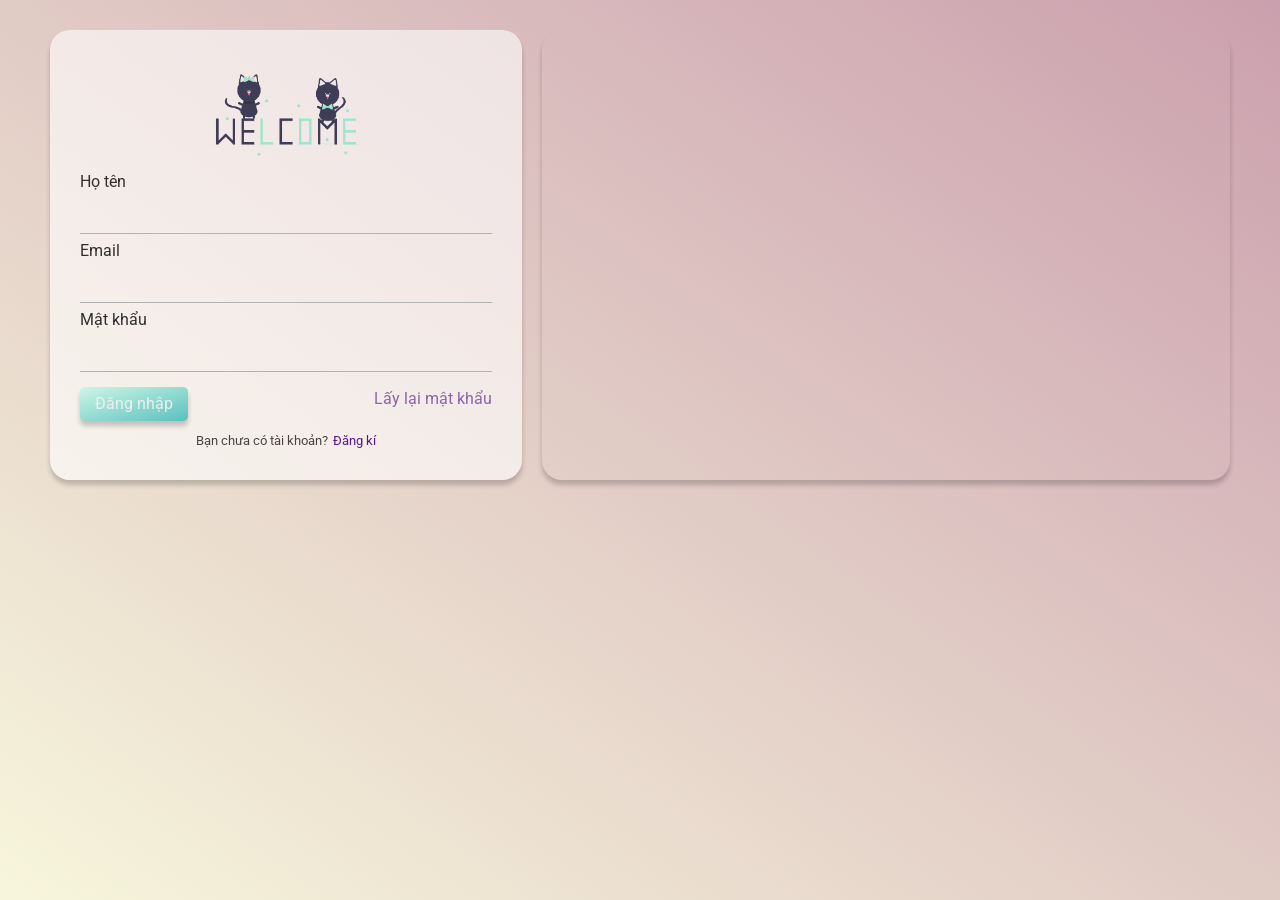
<file: views/home/acount/signin/index.html>
<!DOCTYPE html>
<html lang="en">
  <head>
    <meta charset="UTF-8" />
    <meta http-equiv="X-UA-Compatible" content="IE=edge" />
    <meta name="viewport" content="width=device-width, initial-scale=1.0" />
    <title>Đăng nhập</title>
    <link rel="stylesheet" href="style.css" />
    <link
      rel="stylesheet"
      href="https://cdnjs.cloudflare.com/ajax/libs/font-awesome/6.2.0/css/all.min.css"
    />
  </head>
  <body>
    <div class="container_Signin">
      <div class="signin">
        <div class="boxleft">
          <div class="image_decor">
            <img src="./img/welcome_signin.png" alt="">
          </div>
          <form action="">
              <p>Họ tên</p>
              <input type="text" />
              <p>Email</p>
              <input type="email" />
              <p>Mật khẩu</p>
              <input type="password" />
            <div class="btn_submit">
              <button>Đăng nhập</button>
              <a href=""><p>Lấy lại mật khẩu</p></a>
            </div>
          </form>
          <div class="suggest_signin">
            <p class="suggest_signin_title">Bạn chưa có tài khoản?</p>
            <a href="">
              <p>Đăng kí</p>
            </a>
          </div>
        </div>
        <div
          class="boxright"
          style="
            background-image: url('https://images.unsplash.com/photo-1511300276866-a284652b55c3?ixlib=rb-4.0.3&ixid=MnwxMjA3fDB8MHxwaG90by1wYWdlfHx8fGVufDB8fHx8&auto=format&fit=crop&w=1170&q=80');
          "
        ></div>
      </div>
    </div>
  </body>
</html>
</file>
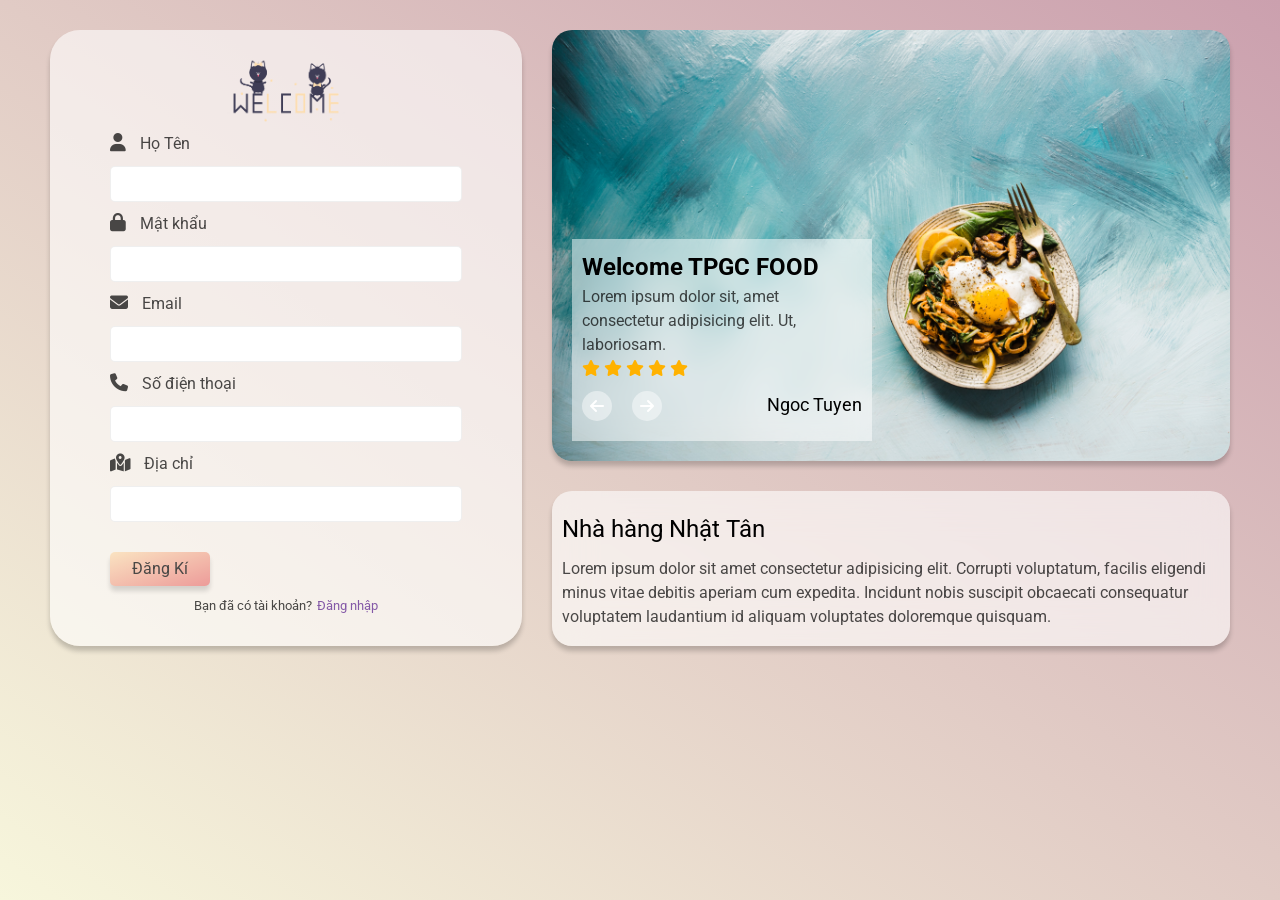
<file: views/home/acount/signup/index.html>
<!DOCTYPE html>
<html lang="en">
  <head>
    <meta charset="UTF-8" />
    <meta http-equiv="X-UA-Compatible" content="IE=edge" />
    <meta name="viewport" content="width=device-width, initial-scale=1.0" />
    <title>Đăng kí</title>
    <link rel="stylesheet" href="style.css" />
    <link
      rel="stylesheet"
      href="https://cdnjs.cloudflare.com/ajax/libs/font-awesome/6.2.0/css/all.min.css"
    />
  </head>
  <body>
    <div class="container">
      <div class="signin">
        <div class="boxright">
          <div class="image_decor">
            <img src="./img/welcome.png" alt="">
          </div>
          <form action="">
            <div class="icon_form">
              <i class="fas fa-user"></i>
              <p>Họ Tên</p>
            </div>
            <input type="text" />
            <div class="icon_form">
              <i class="fas fa-lock"></i>
              <p>Mật khẩu</p>
            </div>
            <input type="password" name="" id="" />
            <div class="icon_form">
              <i class="fas fa-envelope"></i>
              <p>Email</p>
            </div>
            <input type="email" name="" id="" />
            <div class="icon_form">
              <i class="fas fa-phone"></i>
              <p>Số điện thoại</p>
            </div>
            <input type="text" />
            <div class="icon_form">
              <i class="fas fa-map-marked-alt"></i>
              <p>Địa chỉ</p>
            </div>
            <input type="text" />
            <div class="signin_btn"><button>Đăng Kí</button></div>
          </form>
          <div class="suggest_signup">
            <p>Bạn đã có tài khoản?</p>
            <a href="">
              <p>Đăng nhập</p>
            </a>
          </div>
        </div>
        <div class="boxleft">
          <div
            class="box1"
            style="
              background-image: url('./img/img2.jpg');
            "
          >
            <div class="content">
              <div class="title">Welcome TPGC FOOD</div>
              <div class="desc">
                Lorem ipsum dolor sit, amet consectetur adipisicing elit. Ut,
                laboriosam.
              </div>
              <div class="review">
                <i class="fas fa-star"></i>
                <i class="fas fa-star"></i>
                <i class="fas fa-star"></i>
                <i class="fas fa-star"></i>
                <i class="fas fa-star"></i>
              </div>
              <div class="author">Ngoc Tuyen</div>
              <div class="arrow">
                <div onclick="prevImage()" id="prev" class="arrow1">
                  <i class="fas fa-arrow-left"></i>
                </div>
                <div id="next" class="arrow2">
                  <i class="fas fa-arrow-right"></i>
                </div>
              </div>
            </div>
          </div>
          <div class="box2">
            <p>Nhà hàng Nhật Tân</p>
            <p>
              Lorem ipsum dolor sit amet consectetur adipisicing elit. Corrupti
              voluptatum, facilis eligendi minus vitae debitis aperiam cum
              expedita. Incidunt nobis suscipit obcaecati consequatur voluptatem
              laudantium id aliquam voluptates doloremque quisquam.
            </p>
          </div>
        </div>
      </div>
    </div>
    <script src="main.js"></script>
  </body>
</html>
</file>
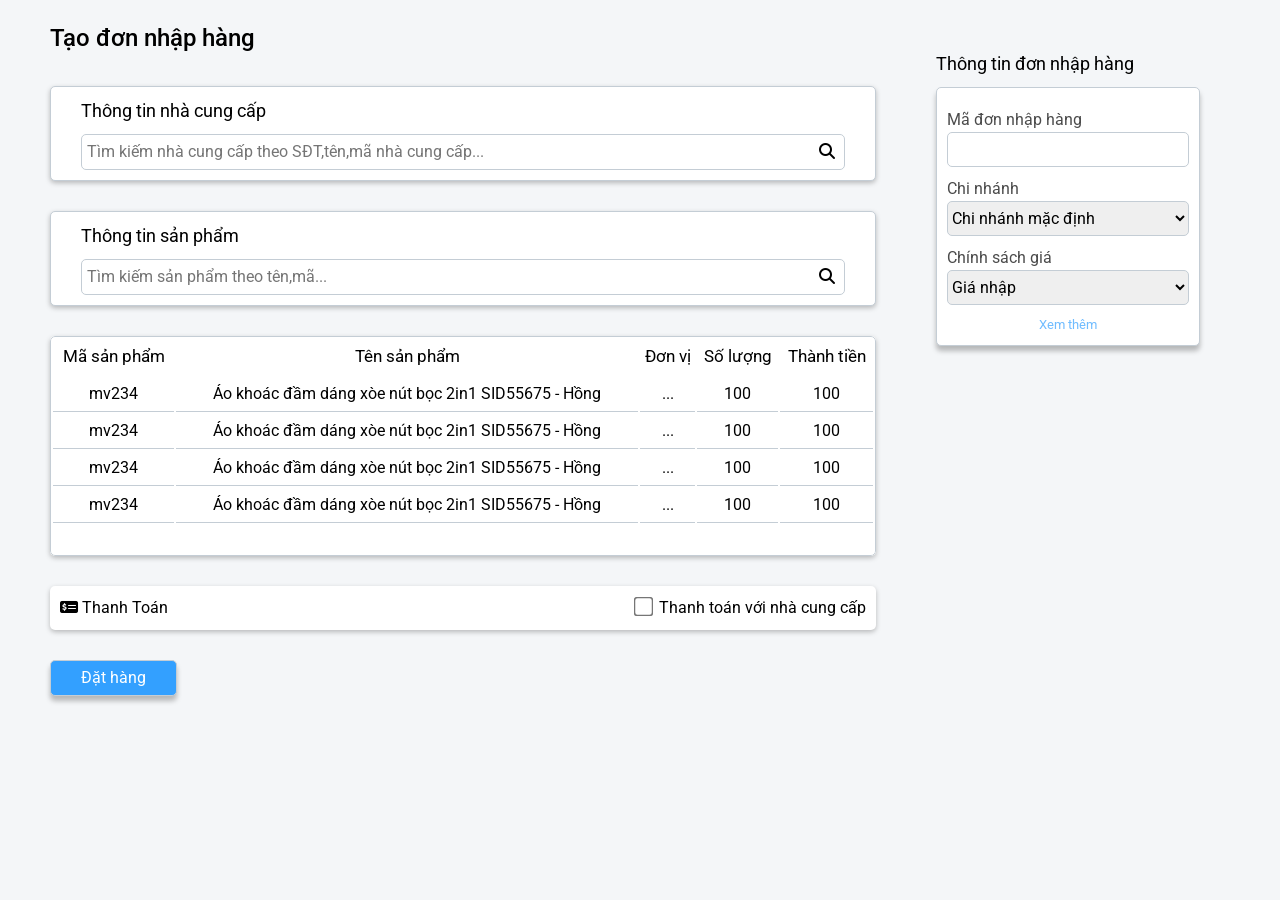
<file: product/impro.html>
<!DOCTYPE html>
<html lang="en">
  <head>
    <meta charset="UTF-8" />
    <meta http-equiv="X-UA-Compatible" content="IE=edge" />
    <meta name="viewport" content="width=device-width, initial-scale=1.0" />
    <title>Nhập hàng</title>
    <link rel="stylesheet" href="./css/impro.css " />
    <link
      rel="stylesheet"
      href="https://cdnjs.cloudflare.com/ajax/libs/font-awesome/6.2.0/css/all.min.css"
    />
  </head>
  <body>
    <div class="container">
      <!-- box left -->
      <div class="boxleft">
        <div class="title">Tạo đơn nhập hàng</div>
        <!-- Thông tin nhà cung cấp -->
        <div class="info_Supplier">
          <h3>Thông tin nhà cung cấp</h3>
          <form action="">
            <input
              class="focus"
              type="text"
              placeholder="Tìm kiếm nhà cung cấp theo SĐT,tên,mã nhà cung cấp..."
            />
            <button><i class="fas fa-search"></i></button>
          </form>
        </div>
        <!-- end thông tin nhà cung cấp -->
        <!-- Thông tin sản phẩm -->
        <div class="info_Supplier">
          <h3>Thông tin sản phẩm</h3>
          <form action="">
            <input
              class="focus"
              type="text"
              placeholder="Tìm kiếm sản phẩm theo tên,mã..."
            />
            <button><i class="fas fa-search"></i></button>
          </form>
        </div>
        <!-- end thông tin sản phẩm -->
        <form action="">
          <!-- Form thêm sản phẩm -->
          <div class="add_product">
            <table>
              <thead>
                <tr>
                  <td>Mã sản phẩm</td>
                  <td>Tên sản phẩm</td>
                  <td>Đơn vị</td>
                  <td>Số lượng</td>
                  <td>Thành tiền</td>
                </tr>
              </thead>
              <tbody>
                <tr>
                  <td>mv234</td>
                  <td>Áo khoác đầm dáng xòe nút bọc 2in1 SID55675 - Hồng</td>
                  <td>...</td>
                  <td>100</td>
                  <td>100</td>
                </tr>
                <tr>
                  <td>mv234</td>
                  <td>Áo khoác đầm dáng xòe nút bọc 2in1 SID55675 - Hồng</td>
                  <td>...</td>
                  <td>100</td>
                  <td>100</td>
                </tr>
                <tr>
                  <td>mv234</td>
                  <td>Áo khoác đầm dáng xòe nút bọc 2in1 SID55675 - Hồng</td>
                  <td>...</td>
                  <td>100</td>
                  <td>100</td>
                </tr>
                <tr>
                  <td>mv234</td>
                  <td>Áo khoác đầm dáng xòe nút bọc 2in1 SID55675 - Hồng</td>
                  <td>...</td>
                  <td>100</td>
                  <td>100</td>
                </tr>
              </tbody>
            </table>
          </div>
          <!-- end form thêm sản phẩm -->
          <!-- payment -->
          <div class="payment">
            <div class="paymentIcon">
              <i class="fas fa-money-check-alt"></i>
              <span>Thanh Toán</span>
            </div>
            <div class="check_input-payment">
              <input
                onclick="checkpay()"
                type="checkbox"
                name=""
                id="check_pay"
              />
              <span>Thanh toán với nhà cung cấp</span>
            </div>
            <div class="payments">
              <div class="payments_boxright">
                <p class="payments_title">Hình thức thanh toán</p>
                <select name="" id="">
                  <option value="">Tiền mặt</option>
                  <option value="">Quẹt thẻ</option>
                  <option value="">Chuyển khoản</option>
                  <option value="">COD</option>
                </select>
                <p class="payments_title">Tham chiếu</p>
                <input type="number" />
              </div>
              <div class="payments_boxleft">
                <p class="payments_title">Số tiền thanh toán</p>
                <input type="number" />
              </div>
            </div>
          </div>
          <!-- end payment -->
          <!-- btn Đặt hàng -->
          <div class="btn_order">
            <button class="">Đặt hàng</button>
          </div>
          <!-- end btn đặt hàng -->
        </form>
      </div>
      <!-- end box left -->
      <!-- box right -->
      <div class="boxright">
        <div class="infor_Order">
          <div class="infor_Oreder-title">Thông tin đơn nhập hàng</div>
          <form action="" class="infor_Order-form">
            <p>Mã đơn nhập hàng</p>
            <input type="text" />
            <p>Chi nhánh</p>
            <select name="" id="" class="opsiton1">
              <option value="">Chi nhánh mặc định</option>
            </select>
            <p>Chính sách giá</p>
            <select name="" id="" class="opsiton2">
              <option value="">Giá nhập</option>
            </select>
            <div class="seemore">
              <p>Tham chiếu</p>
              <input type="text" />
              <p>Ngày giao hẹn</p>
              <input type="date" />
            </div>
            <div onclick="seemoreclick()" class="text_seemore">Xem thêm</div>
          </form>
        </div>
      </div>
      <!-- end box right -->
    </div>
    <script src="./js/main.js"></script>
  </body>
</html>
</file>
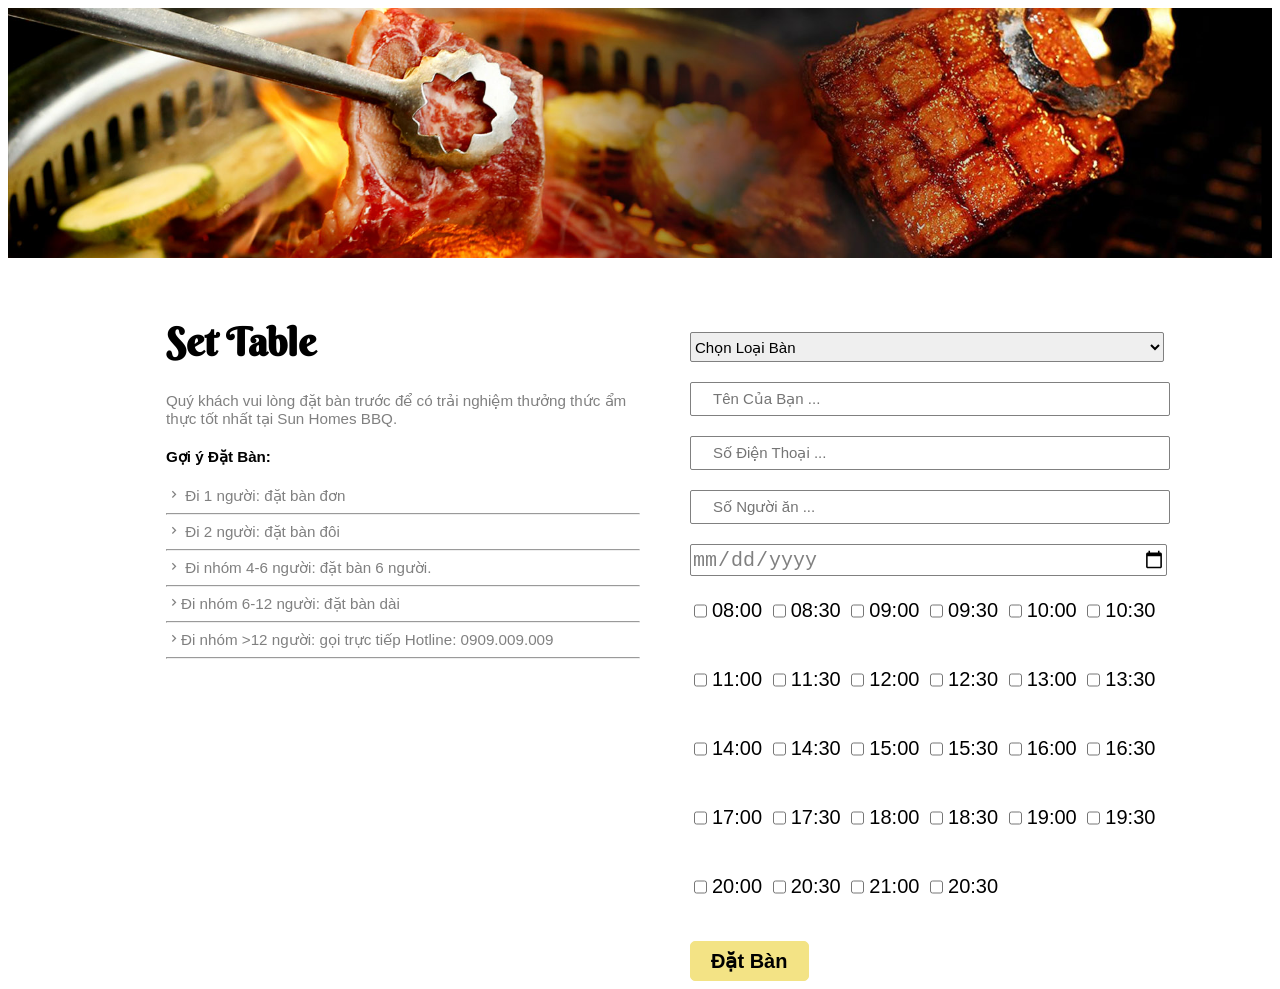
<file: views/home/book/book.html>
<!DOCTYPE html>
<html lang="en">

<head>
    <meta charset="UTF-8">
    <meta http-equiv="X-UA-Compatible" content="IE=edge">
    <meta name="viewport" content="width=device-width, initial-scale=1.0">
    <link rel="stylesheet" href="book.css">
    <link href='https://unpkg.com/boxicons@2.1.4/css/boxicons.min.css' rel='stylesheet'>

    <title>Đặt Bàn</title>
</head>

<body>
    <div>
        <div class="img_banner">
            <img src="img/banner.jpg" alt="">
        </div>
        <div class="form">
            <div class="left">
                <h1>Set Table </h1>
                <span class="tt">Quý khách vui lòng đặt bàn trước để có trải nghiệm thưởng thức ẩm thực tốt nhất tại Sun
                    Homes
                    BBQ.</span>
                <h4>Gợi ý Đặt Bàn:</h4>
                <span class="table_type"> <i class='bx bx-chevron-right'></i> Đi 1 người: đặt bàn đơn</span>
                <hr>
                <span class="table_type"> <i class='bx bx-chevron-right'></i> Đi 2 người: đặt bàn đôi</span>
                <hr>
                <span class="table_type"> <i class='bx bx-chevron-right'></i> Đi nhóm 4-6 người: đặt bàn 6 người.</span>
                <hr>
                <span class="table_type"> <i class='bx bx-chevron-right'></i>Đi nhóm 6-12 người: đặt bàn dài</span>
                <hr>
                <span class="table_type"> <i class='bx bx-chevron-right'></i>Đi nhóm >12 người: gọi trực tiếp Hotline:
                    0909.009.009</span>
                <hr>
            </div>
            <div class="righ">
                <div class="">
                    <select class="option" name="" id="">
                        <option value="">Chọn Loại Bàn</option>
                        <option value="">bàn 1 người</option>
                        <option value="">Bàn 2 người</option>
                        <option value="">Bàn 4 người</option>
                        <option value="">Bàn 6 người</option>
                        <option value="">Bàn Bàn Dài</option>

                    </select>
                    <input class="input" type="text" placeholder="Tên Của Bạn ..." required>
                    <input class="input" type="text" placeholder="Số Điện Thoại ..." required>
                    <input  class="input"type="text" placeholder="Số Người ăn ..." required>
                    <input class="datime" type="date">
                </div>
                     <div class="checkbox"> 
                       <div class="name"><input type="checkbox" ><nav class="time">08:00</nav> </div>
                       <div class="name"><input type="checkbox" ><nav class="time">08:30</nav> </div>
                       <div class="name"><input type="checkbox" ><nav class="time">09:00</nav> </div>
                       <div class="name"><input type="checkbox" ><nav class="time">09:30</nav> </div>
                       <div class="name"><input type="checkbox" ><nav class="time">10:00</nav> </div>
                       <div class="name"><input type="checkbox" ><nav class="time">10:30</nav> </div>
                       <div class="name"><input type="checkbox" ><nav class="time">11:00</nav> </div>
                       <div class="name"><input type="checkbox" ><nav class="time">11:30</nav> </div>
                       <div class="name"><input type="checkbox" ><nav class="time">12:00</nav> </div> 
                       <div class="name"><input type="checkbox" ><nav class="time">12:30</nav> </div> 
                       <div class="name"><input type="checkbox" ><nav class="time">13:00</nav> </div> 
                       <div class="name"><input type="checkbox" ><nav class="time">13:30</nav> </div> 
                       <div class="name"><input type="checkbox" ><nav class="time">14:00</nav> </div> 
                       <div class="name"><input type="checkbox" ><nav class="time">14:30</nav> </div> 
                       <div class="name"><input type="checkbox" ><nav class="time">15:00</nav> </div> 
                       <div class="name"><input type="checkbox" ><nav class="time">15:30</nav> </div> 
                       <div class="name"><input type="checkbox" ><nav class="time">16:00</nav> </div> 
                       <div class="name"><input type="checkbox" ><nav class="time">16:30</nav> </div> 
                       <div class="name"><input type="checkbox" ><nav class="time">17:00</nav> </div> 
                       <div class="name"><input type="checkbox" ><nav class="time">17:30</nav> </div> 
                       <div class="name"><input type="checkbox" ><nav class="time">18:00</nav> </div> 
                       <div class="name"><input type="checkbox" ><nav class="time">18:30</nav> </div> 
                       <div class="name"><input type="checkbox" ><nav class="time">19:00</nav> </div> 
                       <div class="name"><input type="checkbox" ><nav class="time">19:30</nav> </div> 
                       <div class="name"><input type="checkbox" ><nav class="time">20:00</nav> </div> 
                       <div class="name"><input type="checkbox" ><nav class="time">20:30</nav> </div> 
                       <div class="name"><input type="checkbox" ><nav class="time">21:00</nav> </div> 
                       <div class="name"><input type="checkbox" ><nav class="time">20:30</nav> </div>   
                       
                     </div>
                     <div class="btn_button"><input  type="button" value="Đặt Bàn"></div>
                     
            </div>
        </div>
    </div>
</body>

</html>
</file>
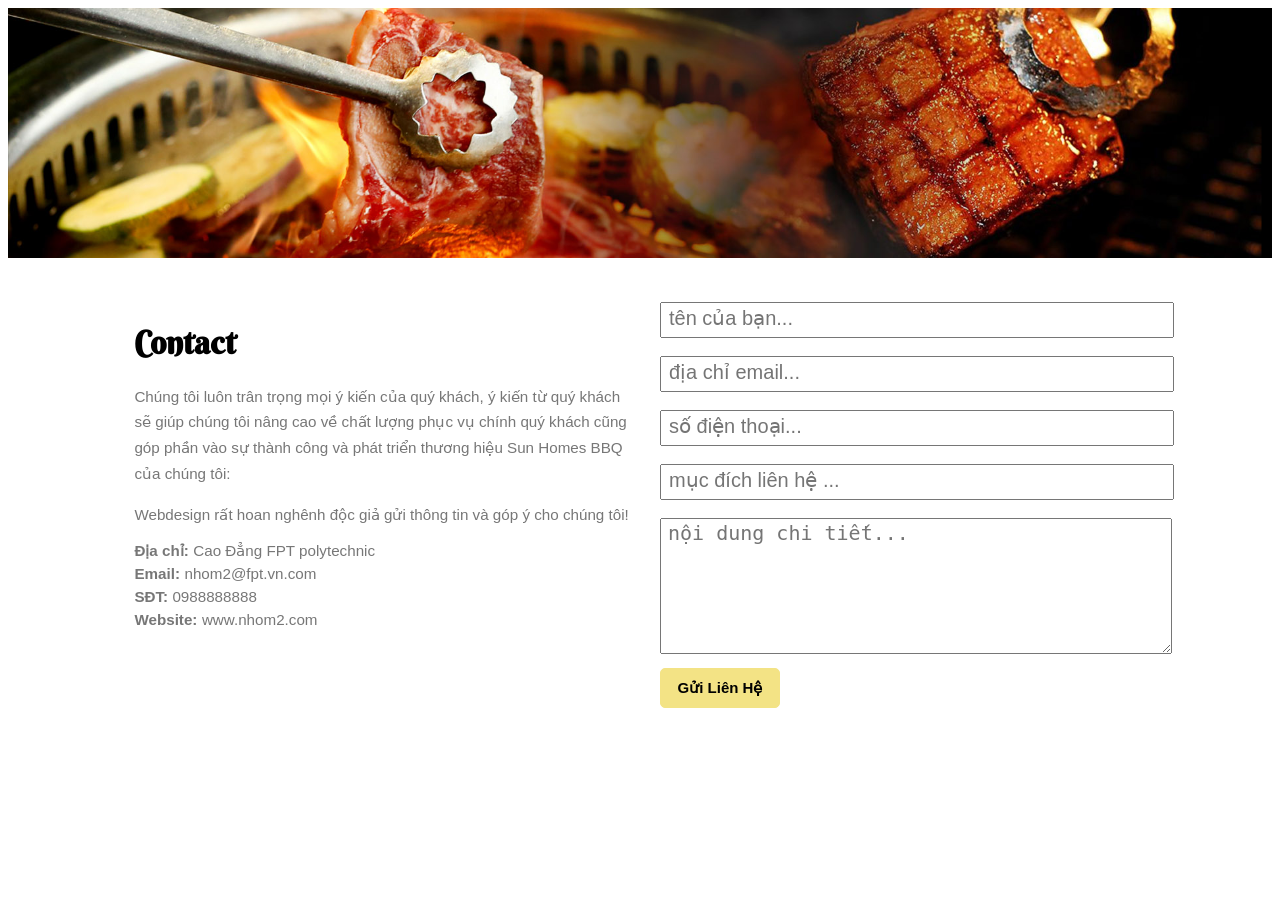
<file: views/home/contact/contact.html>
<!DOCTYPE html>
<html lang="en">

<head>
    <meta charset="UTF-8">
    <meta http-equiv="X-UA-Compatible" content="IE=edge">
    <meta name="viewport" content="width=device-width, initial-scale=1.0">
    <link rel="stylesheet" href="contact.css">
    <title>Liên Hệ</title>
</head>

<body>
    <div class="contact">
        <div class="banner">
            <img src="img/banner1.jpg" alt="">
        </div>
        <div class="content">
            <div class="left">
                <h1>Contact </h1>
                <nav>
                    Chúng tôi luôn trân trọng mọi ý kiến của quý khách, ý kiến từ quý khách sẽ giúp  chúng tôi nâng cao
                    về chất lượng phục vụ chính quý khách cũng góp phần vào sự thành công và phát triển thương hiệu Sun
                    Homes BBQ của chúng tôi:
                </nav>
                <span class="span1">Webdesign rất hoan nghênh độc giả gửi thông tin và góp ý cho chúng tôi!</span>
                <br> <div><span class="t1">Địa chỉ:</span> <span class="t2">Cao Đẳng FPT polytechnic</span> </div>
                <div class="t0"><span  class="t1">Email:</span> <span class="t2">nhom2@fpt.vn.com</span> </div>
                <div class="t0"><span  class="t1">SĐT: </span> <span class="t2"> 0988888888</span> </div>
                <div class="t0"><span  class="t1">Website:</span> <span class="t2"> www.nhom2.com</span> </div>

            </div>
            <div class="righ">
                <div>
                    <input type="text" placeholder="tên của bạn..."> <br> <br>
                    <input type="text" placeholder="địa chỉ email..."> <br> <br>
                    <input type="text" placeholder="số điện thoại..."> <br> <br>
                    <input type="text" placeholder="mục đích liên hệ ..."> <br> <br>    
                    <textarea name="" id="" cols="30" rows="10" placeholder="nội dung chi tiết..."></textarea>
                </div>
                <div class="btn">
                    <input type="button" value="Gửi Liên Hệ">
                </div>

            </div>

        </div>



    </div>
</body>

</html>
</file>
<file: views/home/acount/signin/style.css>
@import url('https://fonts.googleapis.com/css2?family=Roboto&display=swap');
*,
*::before,
*::after {
  box-sizing: border-box;
}
* {
  margin: 0;
  padding: 0;
  font: inherit;
}
body {
  line-height: 1.5;
  font-family: 'Roboto', sans-serif;
  background-image: linear-gradient(to top right, #F7F6DC, #CBA0AE);
}
img,
picture,
video,
canvas,
svg {
  display: block;
  max-width: 100%;
}
input,
button,
textarea,
select {
  outline: none;
}
p,
h1,
h2,
h3,
h4,
h5,
h6 {
  overflow-wrap: break-word;
}
.container_Signin{
  margin-left: auto;
  margin-right: auto;
  max-width: 1240px;
  height: 100vh;
  padding: 30px;
}
.container_Signin .signin{
  display: grid;
  grid-template-columns: 40% auto;
  column-gap: 20px;
}
.signin .boxleft{
  background-color: #ffffff99;
  padding: 30px;
  border-radius: 20px;
  box-shadow: 0 5px 5px #00000033;
} 
.signin .boxleft .image_decor{
  width: 200px;
  margin-left: auto;
  margin-right: auto;
}
.signin .boxleft form{
  display: flex;
  flex-direction: column;
  row-gap: 5px;
}
.signin .boxleft form p{
  opacity: .8;
}
.signin .boxleft form input{
  padding: 5px;
  border:none;
  background-color: transparent;
  border-bottom: 1px solid #B2B2B2;
}
.boxleft .btn_submit {
  margin: 10px 0;
  display: flex;
  justify-content: space-between;
}
.boxleft .btn_submit button{
  padding: 5px 15px;
  border:none;
  background-image: linear-gradient(to left top, #59C1BD,#CFF5E7);
  box-shadow: 0 5px 5px #00000033;
  border-radius: 5px;
  color: #eeeeee;
  cursor: pointer;
}
.boxleft .btn_submit a{
  text-decoration: none;
  opacity: .8;
}
.boxleft .suggest_signin .suggest_signin_title{
  opacity: .7;
}
.boxleft .suggest_signin a{
  text-decoration: none;
}
.boxleft .suggest_signin{
  display: flex;
  column-gap: 5px;
  font-size: small;
  justify-content: center;
}
.boxright{
  border-radius: 20px;
  box-shadow: 0 5px 5px #00000033;
  background-position: center;
  background-size: cover;
}
</file>
<file: views/home/acount/signup/style.css>
@import url('https://fonts.googleapis.com/css2?family=Roboto&display=swap');
*,
*::before,
*::after {
  box-sizing: border-box;
}
* {
  margin: 0;
  padding: 0;
  font: inherit;
}
body {
  line-height: 1.5;
  font-family: 'Roboto', sans-serif;
  background-image: linear-gradient(to top right, #F7F6DC, #CBA0AE);
}
img,
picture,
video,
canvas,
svg {
  display: block;
  max-width: 100%;
}
input,
button,
textarea,
select {
  outline: none;
}
p,
h1,
h2,
h3,
h4,
h5,
h6 {
  overflow-wrap: break-word;
}
.container{
  margin-left: auto;
  margin-right: auto;
  max-width: 1240px;
  height: 100vh;
  padding: 30px;
}
.container .signin{
  display: grid;
  grid-template-columns: 40% auto;
  gap: 30px;
}
.container .signin .boxright{
  background-color: #ffffff99;
  padding: 20px;
  border-radius: 30px;
  box-shadow: 0 5px 5px #00000033;
}
.container .signin .boxright .image_decor{
  width: 150px;
  margin-left: auto;
  margin-right: auto;
}
.signin .boxright form{
  display: flex;
  flex-direction: column;
  row-gap: 10px;
  padding: 0 40px;
}
.signin .boxright form p{
  opacity: .7;
}
.signin .boxright form .icon_form{
  flex: none;
}
.signin .boxright form .icon_form p{
  display: inline-block;
  margin-left: 10px;
}
.signin .boxright form .icon_form i{
  font-size: large;
  opacity: .7;
}
.signin .boxright form input{
  border-radius: 5px;
  padding: 5px;
  border: 1px solid #eeee;
}
.signin .boxright form .signin_btn button{
  width: 100px;
  margin-top: 20px;
  background-image: linear-gradient(to left top, #E97777, #FCDDB0);
  border-radius: 5px;
  border: none;
  padding: 5px;
  box-shadow: 0 5px 5px #00000033;
  opacity: .7;
  cursor: pointer;
}
.boxright .suggest_signup{
  display: flex;
  padding: 10px 0;
  justify-content: center;
  column-gap: 5px;
}
.boxright .suggest_signup p{
  opacity: .7;
  font-size: small;
}
.boxright .suggest_signup a{
  text-decoration: none;
}
.boxleft{
  display: grid;
  grid-template-rows: 70% auto;
  row-gap: 30px;
}
.boxleft .box1{
  background-size: cover;
  background-position: center;
  border-radius: 20px;
  box-shadow: 0 5px 5px #00000033;
  overflow: hidden;
  position: relative;
}
.boxleft .box1 .content{
  position: absolute;
  background-color: #ffffff80;
  width: 300px;
  padding: 10px;
  margin: 10px;
  bottom: 10px;
  left: 10px;
  backdrop-filter: blur(10px);
}
.boxleft .box1 .content .title{
  font-size: x-large;
  font-weight: bold;
}
.boxleft .box1 .content .desc{
  opacity: .7;
}
.boxleft .box1 .content .review{
  color: #FFB200;
}
.boxleft .box1 .content .author{
  font-size: large;
  float: right;
  margin-top: 10px;
}
.boxleft .box1 .content .arrow{
  width: 80px;
  height: auto;
  margin: 10px 0;
  display: flex;
  justify-content: space-between;
}
.boxleft .box1 .content .arrow .arrow1,.arrow2{
  background-color: #ffffff73;
  border-radius: 50%;
  width: 30px;
  height: 30px;
  cursor: pointer;
  position: relative;
}
.boxleft .box1 .content .arrow .arrow1 i{
  position: absolute;
  color: #fff;
  top: 50%;left: 50%;
  transform: translate(-50%,-50%);
}
.boxleft .box1 .content .arrow .arrow2 i{
  position: absolute;
  color: #fff;
  top: 50%;left: 50%;
  transform: translate(-50%,-50%);
}
.boxleft .box2{
  background-color: #ffffff99;
  box-shadow: 0 5px 5px #00000033;
  padding: 10px;
  border-radius: 20px;
  backdrop-filter: blur(20px);
}
.boxleft .box2 p:nth-child(1){
  font-size: x-large;
  padding: 10px 0;
}
.boxleft .box2 p:nth-child(2){
  opacity: .7;
}
</file>
<file: product/css/impro.css>
@import url("https://fonts.googleapis.com/css2?family=Roboto&display=swap");
:root {
  --background-clr: #f4f6f8;
  --button-clr: #33a0ff;
}
*,
*::before,
*::after {
  box-sizing: border-box;
}
* {
  margin: 0;
  padding: 0;
  font: inherit;
}
body {
  line-height: 1.5;
}
img,
picture,
video,
canvas,
svg {
  display: block;
  max-width: 100%;
}
input,
button,
textarea,
select {
  outline: none;
}
p,
h1,
h2,
h3,
h4,
h5,
h6 {
  overflow-wrap: break-word;
}
body {
  background-color: var(--background-clr);
  font-family: "Roboto", sans-serif;
}
.container{
  padding: 20px 50px;
  display: grid;
  grid-template-columns: 70% auto;
  column-gap: 30px;
}
.container .boxleft .title{
  font-size: x-large;
  font-weight: 500;
}
.boxleft .info_Supplier{
  margin-top: 30px;
  padding: 10px 30px;
  background-color: #fff;
  border: #c4cdd5 1px solid;
  border-radius: 5px;
  box-shadow: 0 2px 5px #00000040;
}
.boxleft .info_Supplier h3{
  font-size: large;
}
.boxleft .info_Supplier form{
  position: relative;
  margin-top: 10px;
}
.boxleft .info_Supplier input{
  width: 100%;
  height: auto;
  padding: 5px;
  border: #c4cdd5 1px solid;
  border-radius: 5px;
}
.boxleft .info_Supplier button{
  background-color: transparent;
  border:none;
  position: absolute;
  right: 10px;
  top: 50%;
  cursor: pointer;
  transform: translateY(-50%);
}
.add_product{
  margin-top: 30px;
  border-radius: 5px;
  box-shadow: 0 2px 5px #00000040;
  background-color: #fff;
  overflow: hidden;
}
.add_product table{
  width: 100%;
  border-radius: 5px;
  border: 1px solid #c4cdd5;
}
.add_product table{
  background-color: #fff;
  text-align: center;
  padding-bottom: 30px;
}
.add_product table thead tr td{
  padding: 5px 0;
  font-size: 17px;
}
.add_product table tbody tr td{
  padding: 5px 0;
  border-bottom: 1px solid #c4cdd5;
}
.payment{
  background-color: #fff;
  margin-top: 30px;
  padding: 10px;
  border-radius: 5px;
  box-shadow: 0 2px 5px #00000040;
  /* display: flex;
  justify-content: space-between; */
}
.payment .paymentIcon{
  display: inline-block;
}
.payment .check_input-payment{
  float: right;
}
.payment .check_input-payment input[type=checkbox]{
  transform: scale(1.5);
  margin-right: 5px;
}
.payments{
  display: grid;
  text-align: center;
  grid-template-columns: repeat(2,1fr);
  column-gap: 30px;
  display: none;
}
.payments .payments_title{
  font-size: large;
  margin-top: 20px;
  float: left;
}
.payments .payments_boxright,.payments_boxleft{
  padding: 5px 30px;
}
.payments .payments_boxright select,.payments_boxright input,.payments_boxleft input{
  width: 100%;
  height: 30px;
  border: 1px solid #c4cdd5;
  border-radius: 5px;
}
.boxleft .btn_order{
  margin-top: 30px;
}
.boxleft .btn_order button{
  padding: 5px 30px;
  border: none;
  background-color: #33a0ff;
  color:white;
  border: 1px solid #c4cdd5;
  border-radius: 5px;
  cursor: pointer;
  box-shadow: 0 5px 5px #00000040;
}
.display{
  display: grid;
}
.block{
  display: block;
}
.boxright{
  padding: 30px;
}
.boxright .infor_Order .infor_Oreder-title{
  font-size: large;
}
.boxright .infor_Order .infor_Order-form{
  margin-top: 10px;
  padding: 10px;
  background-color: #fff;
  border: 1px solid #c4cdd5;
  border-radius: 5px;
  box-shadow: 0 5px 5px #00000040;
}
.boxright .infor_Order .infor_Order-form p{
  font-size: medium;
  opacity: .7;
  margin-top: 10px;
}
.infor_Order .infor_Order-form input{
  width: 100%;
  height: 35px;
  padding: 5px;
  border-radius: 5px;
  border: 1px solid #c4cdd5;
}
.infor_Order .infor_Order-form .opsiton1,.opsiton2{
  width: 100%;
  height: 35px;
  border-radius: 5px;
  border: 1px solid #c4cdd5;
}
.infor_Order .infor_Order-form .text_seemore{
  text-align: center;
  margin-top: 10px;
  font-size: small;
  opacity: .7;
  color: #33a0ff;
  cursor: pointer;
}
.infor_Order .infor_Order-form .seemore{
  display: none;
}
</file>
<file: views/home/book/book.css>
@import url('https://fonts.googleapis.com/css2?family=Berkshire+Swash&display=swap');    

body {
    font-family: 'Roboto', sans-serif;
}

.img_banner img {
    width: 100%;
    height: 250px;
    object-fit: cover;
}

.form {
    width: 75%;
    margin: 0 auto;
    display: grid;
    grid-template-columns: 50% 50%;
    padding-top: 30px;
    gap: 50px;
}

.left h1 {
    font-weight: bold;
    font-size: 39px;
    font-family:'Berkshire Swash', cursive ;

}

.tt {
    color: gray;
    font-size: 15.2px;
}

.left h4 {
    font-size: 15.2px;
}

.table_type {
    color: gray;
    font-size: 15.2px;
    padding-top: 20px;
}

.righ {
    padding-top: 40px;
}

.righ input {

    width: 100%;
    height: 30px;
    border: 1px solid gray;
    border-radius: 2px;
    margin-top: 20px;
}
.righ .input:focus{
    box-shadow: 0px 0px 2px 2px #999999;
    
}

::placeholder {
    font-size: 15px;
    padding-left: 20px;
    top: 50px;

}

.datime {
    font-size: 20px;
    color: gray;
}

.option {
    width: 100%;
    height: 30px;
    font-size: 15px;
    border: 1px solid gray;
    border-radius: 2px;
}

.checkbox {
    display: grid;
    grid-template-columns: 16.6% 16.6% 16.6% 16.6% 16.6% 16.6%;
}

.name {
    display: flex;
   padding-top: -50px;
}

.time {
    padding: 23px;
    font-size: 20px;
   display: block;
   padding-left: 2px;
   

}

.checkbox .name input {}

.btn_button {
    width: 25%;
    
}

.btn_button input {
    font-size: 20px;
    background-color: #f3e385;
    border: 1px solid #f3e385;
    border-radius: 5px;
    font-weight: bold;
    height: 40px;
}
</file>
<file: views/home/contact/contact.css>
@import url('https://fonts.googleapis.com/css2?family=Berkshire+Swash&display=swap');

body {
    font-family: 'Roboto', sans-serif;
}

.banner img{
    width: 100%;
    height: 250px;
    object-fit: cover;
}
.content{
    width: 80%;
    margin: 0 auto;
    display: grid;
    grid-template-columns: 50% 50%;
    gap: 20px;
    padding-top: 40px;
}
.left h1{
    width: 39px;
    font-weight: bold;
    font-family: 'Berkshire Swash', cursive;
}
.left nav{
    color: #777777;
    font-size: 15.2px;
   line-height: 1.6rem;
}
.left  .span1{
font-size: 15.2px;
color: #777777;
 margin-top: 20px;
 display: block;

}
.left .t0{
    padding-top: 5px;
}
.left .t1{
    font-weight: bolder;
    font-size: 15.2px;
    color: #777777;
   
    padding-top: 10px;
}
.left .t2{
    color: #777777;
    
    font-size: 15.2px;
}

.righ input{
    width: 100%;
    height: 30px;
    
}
.righ textarea{
    width: 100%;
   height: 130px;
}
::placeholder {
    padding-left: 5px;
    padding-top: 0px;
    font-size: 20px;
}
.btn{
    padding-top: 10px;
}
.btn input{
 background-color: #F3E385;
 width: 120px;
 height: 40px;
 border: 1px solid #F3E385;
 font-weight: bolder;
 font-size: 15px;
 border-radius: 5px;

}
</file>
